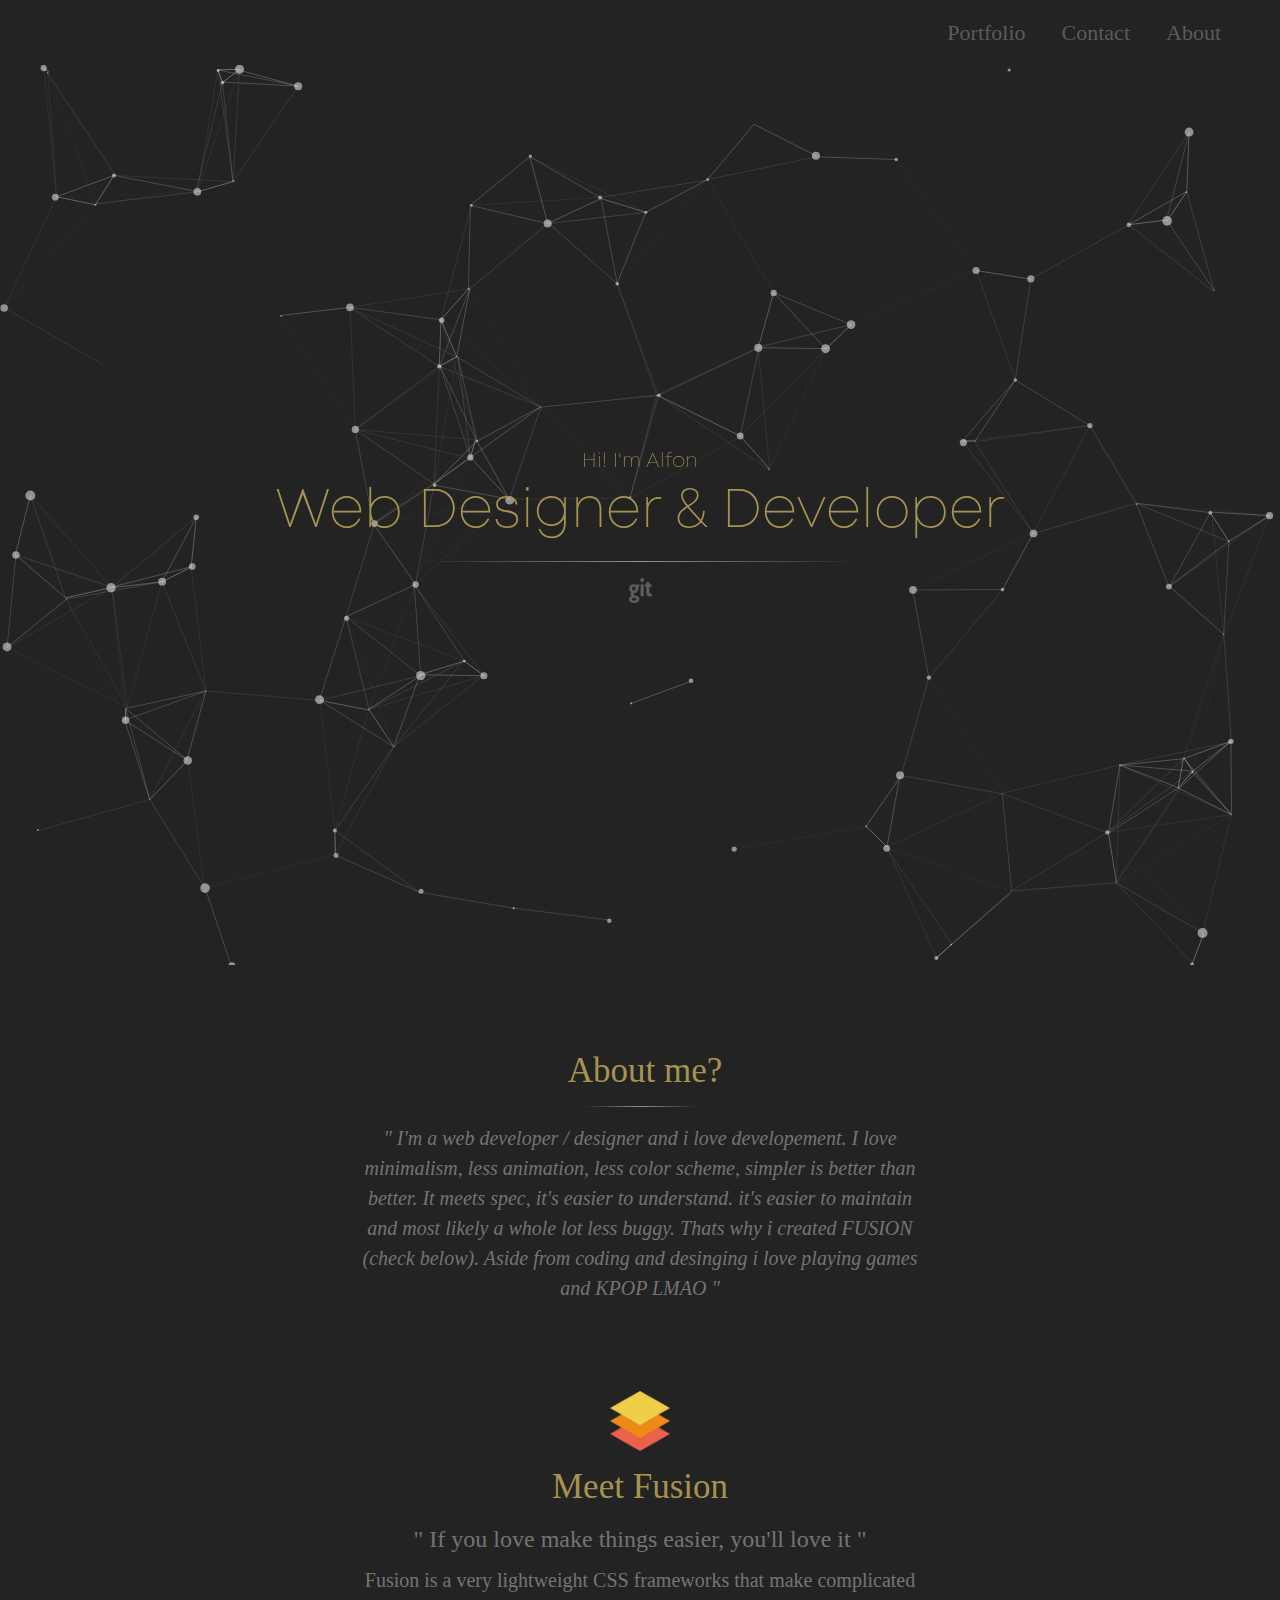
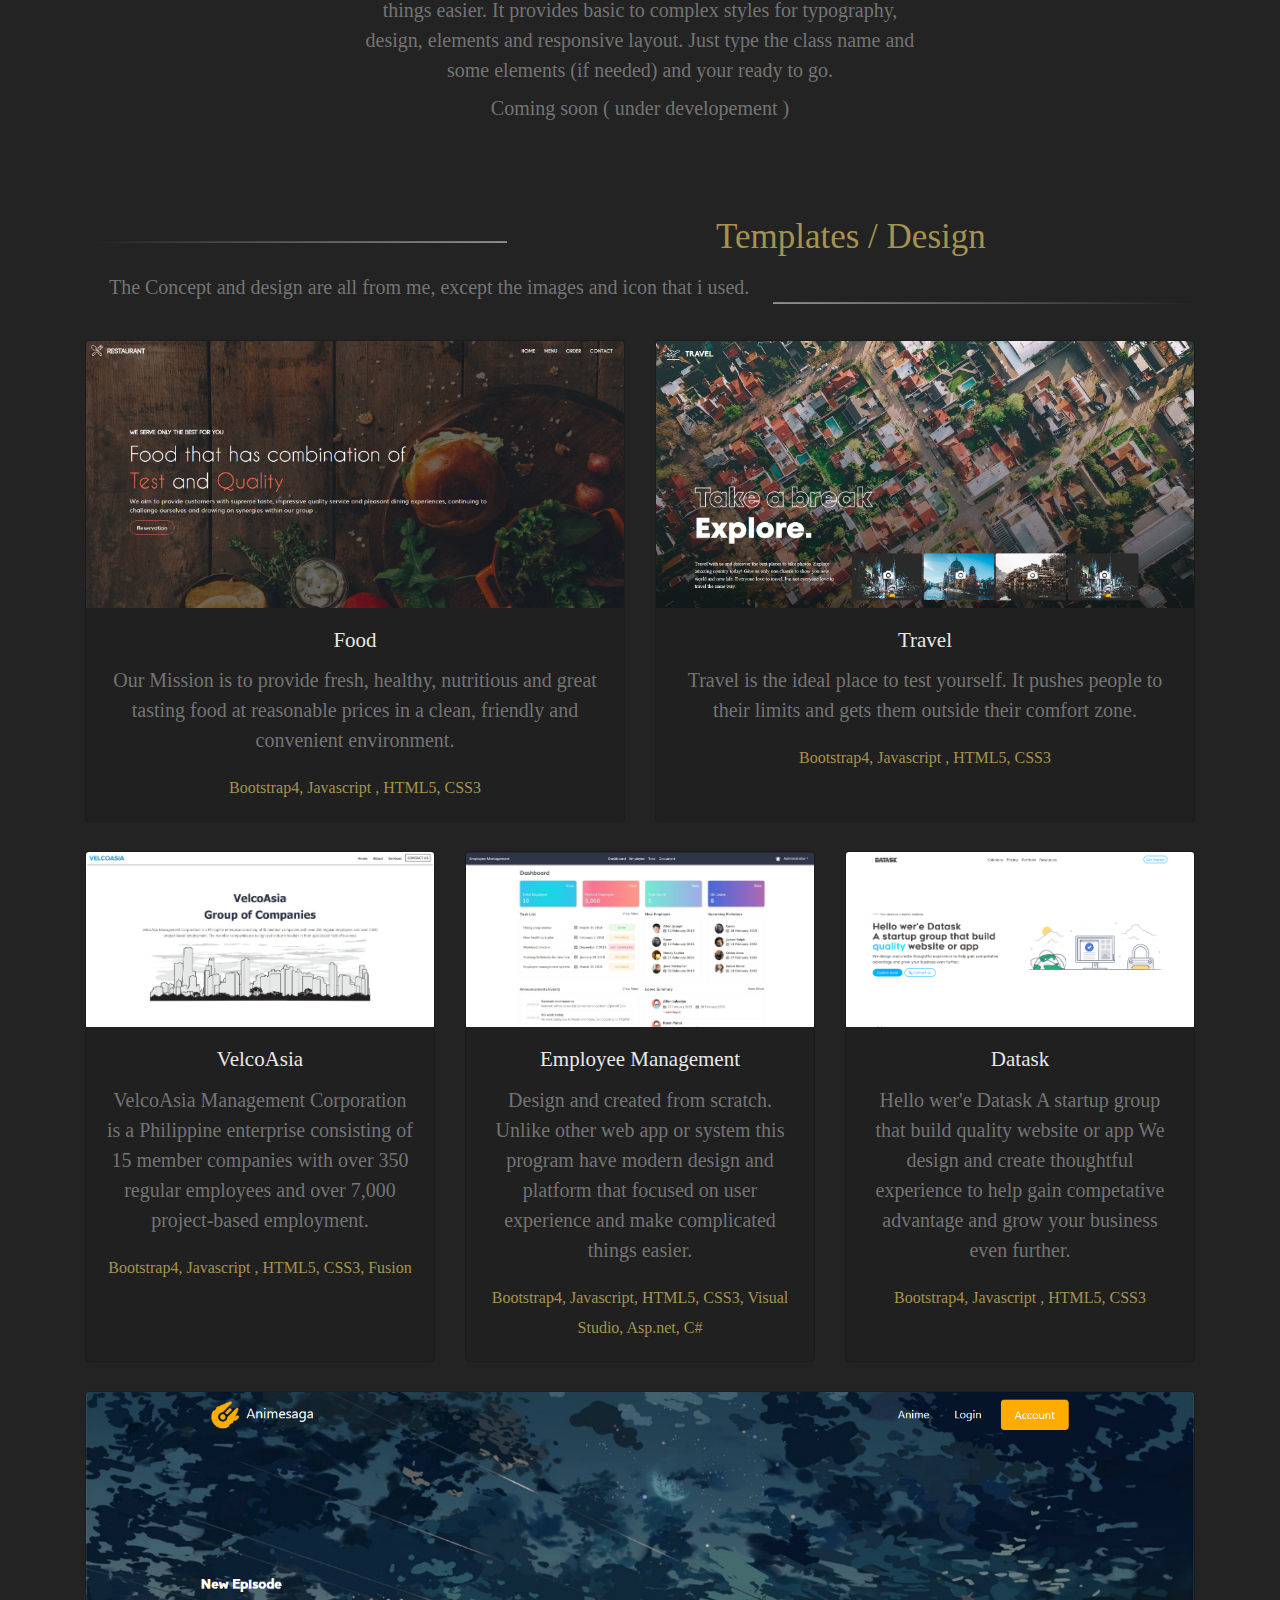
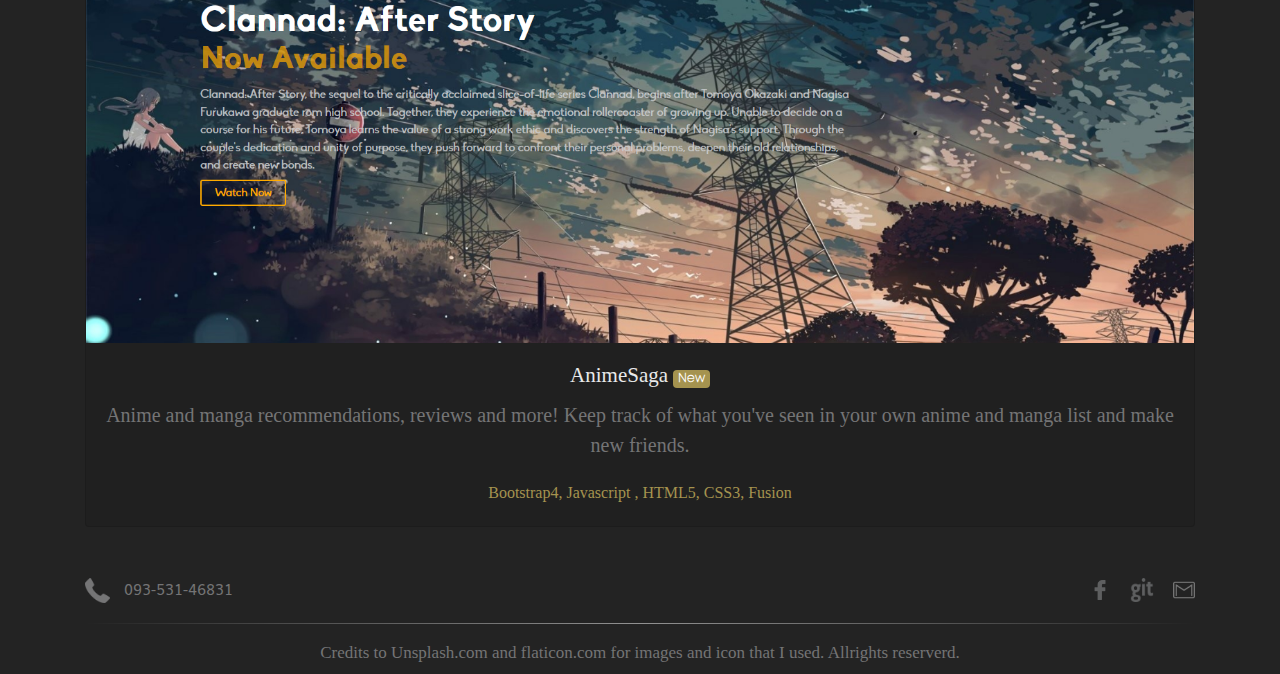
<file: index.html>
<!DOCTYPE html>
<html>
	<head>
		<meta charset="utf-8">
    	<meta http-equiv="X-UA-Compatible" content="IE=edge">
    	<meta name="viewport" content="width=device-width, initial-scale=1">
		<link rel="stylesheet" type="text/css" href="Css/index.css">
		<script src="Script\jquery-3.3.1.min.js"></script>
		<link rel="stylesheet" type="text/css" href="Css/bootstrap.min.css">
		<link rel="stylesheet" type="text/css" href="Css/media.css">
		<link rel="stylesheet" type="text/css" href="Css/myown.css">
		<script src="Script\bootstrap.min.js"></script>
		<title>Welcome to fusion</title>
	</head>
<body>
	<div class="container-fluid" style="background: #232323;">
			<nav class="navbar navbar-expand-md sticky-top nav-light">
              <button class="navbar-toggler" data-toggle="navbar-collapse" data-target="#collapse">
                <span class="navbar-toggler-icon"></span>
              </button>
            <div class="collapse navbar-collapse" id="collapse">
              <div class="col2 ml-auto">
                <ul class="nav navbar-nav">
                    <li><a class="nav-link btnportfolio" href="#Portfolio" target="_self" style="margin-right: 20px;color:#5b5b5b;">Portfolio</a></li>
                    <li><a class="nav-link btncontact" href="#contact" style="margin-right: 20px;color:#5b5b5b;">Contact</a></li>
                    <li><a class="nav-link btnabout" href="#about" style="margin-right: 20px;color:#5b5b5b;">About</a></li>
                </ul>
              </div>
          </nav>
	</div>
	<div class="container-fluid maincontainer"id="particles-js">
		<div class="container" style="z-index: 1"	>
			<div class="row">
				<div class="col-lg-12">
					<label class="lblwelcome"><span class="lbltitle">Hi! I'm Alfon</span> <br><span class="lblwelcome1">Web Designer & Developer</span></label>
					<hr class="hr1">
				</div>
				
			</div>
			<div class="row" style="z-index: 1">
				<div class="col-lg-12" style="text-align: center;" style="z-index: 1">
					<img src="Image/github.png" class="img-fluid" style="width: 25px;cursor: pointer;">
				</div>
			</div>
		</div>
	</div>
	<div class="container-fluid" id="about">
		<div class="container"  style="margin-top:80px;">
			<div class="row">
				<div class="col-lg-12 text-center">
					<label class="lblaboutme">About me?</label><br>
					<hr class="hr1" style="width: 10%;margin-top: 0px;">
					<label class="lblaboutmesub">" I'm a web developer / designer and i love developement. I love minimalism, less animation, less color scheme, simpler is better than better.
					It meets spec, it's easier to understand. it's easier to maintain and most likely a whole lot less buggy. Thats why i created FUSION (check below).
				 Aside from coding and desinging i love playing games and KPOP LMAO "</label>
				</div>
			</div>
		</div>
	</div>
	<div class="container-fluid" id="Portfolio">
		<div class="container" style="margin-top: 80px;">
			<div class="row">
				<div class="col-lg-12 text-center">
					<img src="Image/layers.png" class="img-fluid" style="width: 60px; margin-bottom: 10px;"><br>
					<label class="lblmeet">Meet Fusion</label><br>
					<label class="lblwhatisfusion">" If you love make things easier, you'll love it "</label><br>
					<label class="lblwhatisfusion1">Fusion is a very lightweight CSS frameworks that make complicated things easier.
						It provides basic to complex styles for typography, design, elements and responsive layout. Just type the class name and some elements
						(if needed) and your ready to go.</label><br>
					<label class="lblcomingsoon">Coming soon ( under developement )</label>
				</div>
			</div>
		</div>
	</div>
	<div class="container-fluid">
		<div class="container text-center"  style="margin-top: 80px;">
			<div class="row">
				<div class="col-lg-12">
					<div class="divider">
						<hr class="left"/><label class="lbltemplates">Templates / Design</label><hr class="right" />
					</div>
					<label class="lblconcept">The Concept and design are all from me, except the images and icon that i used.</label>
				</div>
			</div>
			<div class="row"  style="margin-top: 20px;">
				<div class="col-lg-12">
					<div class="card-deck">
					  <div class="card">
					    <a href="https://codepurse.github.io/Food/"><img class="card-img-top img-food" src="Image/food.png" alt="Card image cap" style="cursor: pointer;"></a>
					   	<div class="card-body">
					      <h5 class="card-title">Food</h5>
					      <p class="card-text">Our Mission is to provide fresh, healthy, nutritious and great tasting food at reasonable prices in a clean, friendly and convenient environment. </p>
					      <p class="card-text"><small class="text-muted" style="color: #a5934f !important">Bootstrap4, Javascript , HTML5, CSS3</small></p>
					    </div>
					  </div>
					  <div class="card">
					    <img class="card-img-top img-travel" src="Image/travel.jpg" alt="Card image cap">
					    <div class="card-body">
					      <h5 class="card-title">Travel</h5>
					      <p class="card-text">Travel is the ideal place to test yourself. It pushes people to their limits and gets them outside their comfort zone.</p>
					      <p class="card-text"><small class="text-muted" style="color: #a5934f !important">Bootstrap4, Javascript , HTML5, CSS3</small></p>
					    </div>
					  </div>
					</div>
				</div>
			</div>
			<div class="row" style="margin-top:29px;">
				<div class="col-lg-12">
					<div class="card-deck">
					  <div class="card">
					    <a href="https://codepurse.github.io/VelcoAsia/"><img class="card-img-top img-velco" src="Image/VelcoAsia.png" alt="Card image cap"></a>
					    <div class="card-body">
					      <h5 class="card-title">VelcoAsia</h5>
					      <p class="card-text">VelcoAsia Management Corporation is a Philippine enterprise consisting of 15 member companies with over 350 regular employees and over 7,000 project-based employment. </p>
					      <p class="card-text"><small class="text-muted" style="color: #a5934f !important">Bootstrap4, Javascript , HTML5, CSS3, Fusion</small></p>
					    </div>
					  </div>
					  <div class="card">
					    <img class="card-img-top  img-employee" src="Image/employee.jpg" alt="Card image cap">
					    <div class="card-body">
					      <h5 class="card-title">Employee Management</h5>
					      <p class="card-text">Design and created from scratch. Unlike other web app or system this program have modern design and platform that focused on user experience and make complicated things easier.</p>
					      <p class="card-text"><small class="text-muted" style="color: #a5934f !important">Bootstrap4, Javascript, HTML5, CSS3, Visual Studio, Asp.net, C#</small></p>
					    </div>
					  </div>
					  <div class="card">
					   <a href="https://codepurse.github.io/Datask/"> <img class="card-img-top img-datask" src="Image/datask.png" alt="Card image cap" style="cursor: pointer;"></a>
					    <div class="card-body">
					      <h5 class="card-title">Datask</h5>
					      <p class="card-text">Hello wer'e Datask
								A startup group that build quality website or app We design and create thoughtful experience to help gain competative advantage and grow your business even further.</p>
					      <p class="card-text"><small class="text-muted" style="color: #a5934f !important">Bootstrap4, Javascript , HTML5, CSS3</small></p>
					    </div>
					  </div>
					</div>
				</div>
			</div>
			<div class="row" style="margin-top:29px;">
				<div class="col-lg-12">
					<div class="card-deck">
					  <div class="card">
					    <a href="#"><img class="card-img-top img-anime" src="Image/anime.png" alt="Card image cap"></a>
					    <div class="card-body">
					      <h5 class="card-title">AnimeSaga <span class="badge badge-secondary" style="font-family: Mont DEMOlight;font-size: 12px;background-color: #a5934f">New</span></h5>
					      <p class="card-text">Anime and manga recommendations, reviews and more! Keep track of what you've seen in your own anime and manga list and make new friends. </p>
					      <p class="card-text"><small class="text-muted" style="color: #a5934f !important">Bootstrap4, Javascript , HTML5, CSS3, Fusion</small></p>
					    </div>
					  </div>
					</div>
				</div>
			</div>
		</div>
	</div>
	<div class="container-fluid">
		<div class="container" >
			<div class="row"  style="margin-top:50px;">
				<div class="col-lg-6 col-md-6 coltel" >
					<img src="Image/TEL.png" class="img-fluid" width="25px;">
					<label class="lbltel">093-531-46831</label>
				</div>
				<div class="col-lg-6 col-md-6 text-right colsocial">
					<img src="Image/facebook-logo.png" class="img-fluid" width="20px" style="cursor: pointer;margin-right: 15px;">
					<img src="Image/github.png" class="img-fluid" width="24px;" style="cursor: pointer;margin-right: 15px">
					<img src="Image/gmail.png" class="img-fluid" width="22px;" style="cursor: pointer;">
				</div>
			</div>
			<div class="row" >
				<div class="col-lg-12 text-center">
					<hr class="hr1" style="width:100%;">
					<label style="font-family: Madeleina Sans;color:#747475;font-size: 17px;" class="lblfooter ">Credits to Unsplash.com and flaticon.com for images and icon that I used. Allrights reserverd.</label>
				</div>
			</div>
		</div>
	</div>
	<script src="Script/particles.min.js"></script>
	<script src="Script/app.js"></script>
</body>
</html>
</file>
<file: Css/index.css>
body , html {
	width: 100%;
	height: 100vh;
	background-color: #232323;
	scroll-behavior: smooth;
}
.maincontainer {
	height: 100vh;
	background: #232323;
	padding: 0px;
	margin:0px;
}
#particles-js {
	height: 100%;
	z-index: -99999999;
	display: flex;
	justify-content: left;
	align-items: center;
	padding: 0px;
	margin:0px;
}
.lbltitle {
	width: 100%;
	font-size: 20px;
	text-shadow: 1px 1px 1px rgba(0,0,0,0.004);
	text-rendering: optimizeLegibility !important;
	-webkit-font-smoothing: antialiased !important;
	color: #a5934f;
}
.lblwelcome {
	font-family: Mont DEMOlight;
	font-weight: normal !important;
	font-size: 55px;
	width: 100%;
	text-align: center;
	color: #a5934f;
	background-color: transparent;
	line-height: 50px;
	text-shadow: 1px 1px 1px rgba(0,0,0,0.004);
	text-rendering: optimizeLegibility !important;
	-webkit-font-smoothing: antialiased !important;	
}
.hr1 {
	width: 40%;
	border: 0;
    height: 1px;
    background-image: linear-gradient(to right, rgba(0, 0, 0, 0), rgba(255, 255, 255, 0.50), rgba(0, 0, 0, 0));
}
.particles-js-canvas-el {
	position: absolute;
	padding: 0px;
	margin:0px;
}
.nav.navbar-nav {
	font-size: 22px;
}
.navbar {
	background: #232323;
	font-family: Madeleina Sans;
	color: #5b5b5b;
	text-shadow: 1px 1px 1px rgba(0,0,0,0.004);
	text-rendering: optimizeLegibility !important;
	-webkit-font-smoothing: antialiased !important;	
}
.btnportfolio:hover , .btnabout:hover  , .btncontact:hover  {
	color:#a5934f !important;
	cursor:pointer;
	transition: 0.2s;
}

.lblaboutme {
	color: #a5934f;
	font-family: Madeleina Sans;
	font-size: 35px;
	margin-left: 10px;
}
.lblaboutmesub {
	font-family: Madeleina Sans;
	font-size: 20px;
	color: #747475;
	font-style: italic;
	width: 50%;
}
.lblmeet {
	font-family: Madeleina Sans;
	color: #a5934f;
	font-size: 35px;
}
.lblwhatisfusion {
	font-family: Madeleina Sans;
	font-size: 24px;
	color: #747475;
}
.lblwhatisfusion1 {
	font-family: Madeleina Sans;
	font-size: 20px;
	color: #747475;
	width: 50%;
}
.lblcomingsoon {
	font-family: Madeleina Sans;
	font-size: 20px;
	color: #747475;
}
.lblworks {
	font-family: Madeleina Sans;
	color: #a5934f;
	font-size: 35px;
}


.card {
	background-color: #202020 !important;
}
.card-title {
	color:#e8e9ea;
	font-family: Madeleina Sans;
	font-size: 21px;
}
.img-food, .img-travel, .img-velco, .img-employee, .img-datask {
	filter: brightness(100%);
	transition: all 0.3s;
}
.img-food:hover, .img-travel:hover, .img-velco:hover, .img-employee:hover, .img-datask:hover {
	filter: brightness(50%);
}
.card-text {
	font-family: Madeleina Sans;
	color: #747475;
	font-size: 20px;	
}
.text-muted {
	font-family: Madeleina Sans !important;
	color:#a5934f !important;
}
.divider {
	width:100%;
	text-align:center;
}

.divider hr {
	margin-left:auto;
	margin-right:auto;
	width:38%;
}
.left {
	float:left;
	margin-top: 30px;
	background-image: linear-gradient(to right, rgba(0, 0, 0, 0), rgba(255, 255, 255, 0.50));
	height: 1px;
}

.right {
	float:right;
	margin-top: 30px;
	background-image: linear-gradient(to right, rgba(255, 255, 255, 0.50), rgba(0, 0, 0, 0));
	height: 1px;
}
.lbltemplates {
	font-family: Madeleina Sans;
	color: #a5934f;
	font-size: 35px;
}
.lblconcept {
	font-family: Madeleina Sans;
	color: #747475;
	font-size: 20px;
	text-align: center;
}
.lbltel {
	font-family: muli;
	color: #747475;
	font-size: 15px;
	margin-left: 10px;
}
</file>
<file: Css/media.css>
@media screen and (max-width: 450px) {
  .lblwelcome {
  	font-size: 40px;
    width: 100%;
  }
  .lblwelcome1 {
    font-size: 35px;
  }
  .lblwhat {
  	width: 100%;
  }
  .btncoming {
  	margin-top: 10px;
  }
  .lblall {
  	width: 100%;
  }
  .btn-rounded {
    margin:auto;
  }
  .button {
    display: inline-block;
    width: 100%;
    margin-top:10px;
    margin-bottom: 10px;
  }
  .lblaboutmesub {
    width: 100%;
  }
  .lblwhatisfusion {
    font-size: 23px;
  }
  .lblwhatisfusion1 {
    width: 100%;
  }
}

@media screen and (max-width: 760px) {
  .lblwelcome {
    width: 100%;
  }
  .lblwhat {
    width: 100%;
  }
  .lblall {
    width: 100%;
  }
  .lblaboutmesub {
    width: 100%;
  }
  .lblwhatisfusion1 {
    width: 100%;
  }
  .lblfooter {
    text-align: center;
  }
  .coltel, .colsocial {
    text-align: center !important;
    vertical-align: middle;
    margin-top: 10px;
    margin-bottom: 10px;
  }
}

@media screen and (max-width: 982px) {
  .divider hr {
    width: 100% !important;
    background-image: linear-gradient(to right, rgba(0, 0, 0, 0), rgba(255, 255, 255, 0.50), rgba(0, 0, 0, 0));
    padding: 0px;
  }
}


@font-face {
  font-family: "Retronoid";
  src: url("../Font/retronoid/Retronoid.ttf");
  src:
  url("../Font/retronoid/Retronoid.otf") format("opentype");
}
@font-face {
  font-family: "Muli";
  src: url("../Font/Muli/muli/Muli.ttf");
}
@font-face {
  font-family: "Mont DEMO";
  src: url("../Font/mont/Mont-HeavyDEMO.otf") format("opentype");
}
@font-face {
  font-family: "Mont DEMOlight";
  src: url("../Font/mont/Mont-ExtraLightDEMO.otf") format("opentype");
}
</file>
<file: Css/myown.css>
.button {
	overflow: hidden;
	padding: 8px 30px;
	color:#424242;
	font-family: Segoe UI;
	font-size: 15px;
	border: 1px solid #e5e5e5;
	background-color: #f4f5f5;
	cursor: pointer;
	border-radius: 5px;
	-webkit-font-smoothing: antialiased;
	-webkit-text-stroke: 0.10px;
	transition: 0.2s;
}
.button:hover {
	background-image: linear-gradient(to bottom,rgba(255,255,255,.09) 0%,rgba(0,0,0,.09) 100%);
}
.button-disabled {
	padding: 8px 20px;
	color:#b5b5b5;
	font-family: Segoe UI;
	font-size: 15px;
	border: 1px solid #e5e5e5;
	background-color: #f4f5f5;
	border-radius: 5px;
	-webkit-font-smoothing: antialiased;
	-webkit-text-stroke: 0.10px;
	background-image: linear-gradient(to bottom,rgba(255,255,255,.09) 0%,rgba(0,0,0,.09) 100%);
	cursor:not-allowed; 
}
.button-white {
	background-color: white;
	border:0px;
	box-shadow: 2px 4px 10px #e4e4e4;
  	appearance: none;
}
.button-white:hover {
	background-image: none;
    background-color: #e1e2e2;
    color:#424242;
    box-shadow: 2px 4px 15px #e4e4e4;
}
.button-caution {
	background-color: #ff1744;
	box-shadow: 2px 4px 10px #e4e4e4;
  	appearance: none;
  	color:white;
  	border:1px solid #ff1744;
}
.button-caution:hover {
	background-image: none;
    box-shadow: 2px 5px 15px #e4e4e4;
}
.button-caution {
	background-color: #ff1744;
	border:0px;
	box-shadow: 2px 4px 10px #e4e4e4;
  	appearance: none;
  	color:white;
}
.button-caution:hover {
	background-image: none;
    box-shadow: 2px 5px 15px #e4e4e4;
    background-color: #f50057;
}
.button-warning {
	background-color: #ffee58;
	border:0px;
	box-shadow: 2px 4px 10px #e4e4e4;
  	appearance: none;
  	color:white;
}
.button-warning:hover {
	background-image: none;
	background-color: #ffeb3b;
    box-shadow: 2px 5px 15px #e4e4e4;
}
.button-info {
	background-color: #00e676;
	border:0px;
	box-shadow: 2px 4px 10px #e4e4e4;
  	appearance: none;
  	color:white;
}
.button-info:hover {
	background-image: none;
	background-color: #00c853;
    box-shadow: 2px 5px 15px #e4e4e4;
}
.button-primary {
	background-color: #0091ea;
	border:0px;
	box-shadow: 2px 4px 10px #e4e4e4;
  	appearance: none;
  	color:white;
}
.button-primary:hover {
	background-image: none;
	background-color: #0277bd;
    box-shadow: 2px 5px 15px #e4e4e4;
}
.button-orange {
	background-color: #ff5722;
	border:0px;
	box-shadow: 2px 4px 10px #e4e4e4;
  	appearance: none;
  	color:white;
}
.button-orange:hover {
	background-image: none;
	background-color: #e64a19;
    box-shadow: 2px 5px 15px #e4e4e4;
}
.button-black {
	background-color: #212121;
	border:0px;
	box-shadow: 2px 4px 10px #e4e4e4;
  	appearance: none;
  	color:white;
}
.button-black:hover {
	background-image: none;
	background-color: #000000;
    box-shadow: 2px 5px 15px #e4e4e4;
}
.button-grey {
	background-color: #757575;
	border:0px;
	box-shadow: 2px 4px 10px #e4e4e4;
  	appearance: none;
  	color:white;
}
.button-grey:hover {
	background-image: none;
	background-color: #424242;
    box-shadow: 2px 5px 15px #e4e4e4;
}


/* transparent button */
.button-white.transparent {
	background-color: transparent;
	border:1px solid #ccc;
}
.button-white.transparent:hover {
	background-color: #ccc;
	border:1px solid #ccc;
	color:white;
	box-shadow: 1px 1px 10px #ccc;
}
.button-caution.transparent {
	background-color: transparent;
	border:1px solid #ff1744;
	color:#ff1744;
}
.button-caution.transparent:hover {
	background-color: #ff1744;
	border:1px solid #ff1744;
	color:white;
	box-shadow: 1px 1px 10px #ff1744;
}
.button-warning.transparent {
	background-color: transparent;
	border:1px solid #ffee58;
	color:#ffee58;
}
.button-warning.transparent:hover {
	background-color: #ffee58;
	border:1px solid #ffee58;
	color:white;
	box-shadow: 1px 1px 10px #ffee58;
}
.button-info.transparent {
	background-color: transparent;
	border:1px solid #00e676;
	color:#00e676;
}
.button-info.transparent:hover {
	background-color: #00e676;
	border:1px solid #00e676;
	color:white;
	box-shadow: 1px 1px 10px #00e676;
}
.button-primary.transparent {
	background-color: transparent;
	border:1px solid #0091ea;
	color:#0091ea;
}
.button-primary.transparent:hover {
	background-color: #0091ea;
	border:1px solid #0091ea;
	color:white;
	box-shadow: 1px 1px 10px #0091ea;
}
.button-orange.transparent {
	background-color: transparent;
	border:1px solid #ff5722;
	color:#ff5722;
}
.button-orange.transparent:hover {
	background-color: #ff5722;
	border:1px solid #ff5722;
	color:white;
	box-shadow: 1px 1px 10px #ff5722;
}
.button-black.transparent {
	background-color: transparent;
	border:1px solid #212121;
	color:#212121;
}
.button-black.transparent:hover {
	background-color: #212121;
	border:1px solid #212121;
	color:white;
	box-shadow: 1px 1px 10px #212121;
}
.button-grey.transparent {
	background-color: transparent;
	border:1px solid #757575;
	color:#757575;
}
.button-grey.transparent:hover {
	background-color: #757575;
	border:1px solid #757575;
	color:white;
	box-shadow: 1px 1px 10px #757575;
}




/* button group */
.button-group button {
  padding: 10px 24px; /* Some padding */
  cursor: pointer; /* Pointer/hand icon */
  float: left; /* Float the buttons side by side */
  border-radius: 0px;
}
.button-group-vertical button{
	display: block;
	border-radius: 0px;
	cursor: pointer;
}
.button-group:after {
  content: "";
  clear: both;
  display: table;
}



/* button effects */
.slight-rounded {
	border-radius: 50px;
}
.rounded {
	border-radius:50%;
	justify-content: center;
	align-items: center;
	padding:30px;
}
.btn-fluid {
	width: 100%;
}




/* Text input */

.text-input {
	border-radius: 5px;
	padding:10px 15px;
	border: 1px solid #ccc;
	color:#424242;
	width: 200px;
}
.text-input:focus {
	border-color:#29b6f6;
	box-shadow: 0px 0px 5px #29b6f6;
}
.text-input.error {
	color:#c4001d;
	border:1px solid #ff8a80;
	background-color: #ff8a80;
	outline: none;
	box-shadow: none;
}

.form-input {
	padding: 20px;
	display: block;
	position: relative;
	width: auto;
	height: auto;
	background-color: white;
}
.text-google-label {
	display: block;
	position: relative;
	top: -20px;
	left: 0px;
	z-index: 1;
	transition: all 0.3s ease-out;
	color:#424242;
	font-family: helvetica;
	font-size: 16px;
}
.text-google {
	display: block;
	position: relative;
	background: none;
	z-index: 2;
	border: none;
	border-bottom: 1px solid #ddd;
	width: 100%;
	font-size: 16px;
}

.text-google:focus , .text-google:valid{
	outline:none;
	border-bottom: 1px solid #0091ea;
}
.text-google:focus + .text-google-label , .text-google:valid + .text-google-label{
	top:-40px;
	font-size: 11px;
	color:#0091ea;
}


/* text shadow */

.shadow-3d-1 {
	 position: relative;
    text-transform: uppercase;
    text-shadow: -15px 5px 20px #ced0d3;
    color: white;
    letter-spacing: -0.05em;
    user-select: none;
    text-transform: uppercase;
    font-size: 40px;
    transition: all 0.25s ease-out;
}
.shadow-3d-1 {
	text-shadow: -16px 6px 15px #ced0d3;
}
.shadow-3d-2 {
	color: #202020;
	text-transform: uppercase;
	letter-spacing: -2px;
}
.shadow-3d-2 span {
	display: block;
  	margin: 11px 0 17px 0;
	font-size: 80px;
	line-height: 80px;
	color: #f1ebe5;
	text-shadow: 0 13.36px 8.896px #c4b59d,0 -2px 1px #fff;
	letter-spacing: -4px;
}
.shadow-3d-3 {
	text-shadow: 6px 6px 0px rgba(0,0,0,0.2);
	font-size: 50px;
}


/* image */
.responsive-image {
	width: 100%;
	height: auto;
}
.grayscale-color img {
	filter: grayscale(100%);
	-webkit-filter: grayscale(100%);
	-webkit-transition: all 1s ease;
}
.grayscale-color img:hover {
	filter: grayscale(0%);
	filter: gray;
	-webkit-filter: grayscale(0%);
	filter: none;
	transition: 1s ease;
}
.fade-in img {
	opacity:0.5;
	transition: 1s ease;
}
.fade-in img:hover {
	opacity:1;
	transition: 1s ease
}
.shrink img {
	transition: 1s ease;
}
.shrink img:hover {
	-webkit-transform: scale(0.8);
	-ms-transform: scale(0.8);
	transform: scale(0.8);
	transition: 1s ease;
}
.expand img {
	transition: 1s ease;
}
.expand img:hover {
	-webkit-transform: scale(1.2);
	-ms-transform: scale(1.2);
	transform: scale(1.2);
	transition: 1s ease;
}

.blur img{
	transition: 1s ease;
}

.blur img:hover {
	-webkit-filter: blur(5px);
	transition: 1s ease;
}


/* CheckBox */
.check-box {
	padding: 10px;
	margin:auto;
}
.chkbox {
	display: none;
}
.chkbox + .chkbox-label {
  display: block;
  position: relative;
  padding-left: 35px;
  margin-bottom: 20px;
  font: 14px/20px 'Open Sans', Arial, sans-serif;
  color: #424242;
  cursor: pointer;
  -webkit-user-select: none;
  -moz-user-select: none;
  -ms-user-select: none
}
.chkbox + .chkbox-label:last-child {
	margin-bottom: 0;
}
.chkbox + .chkbox-label:before {
	content: '';
  display: block;
  width: 20px;
  height: 20px;
  border: 1px solid #424242;
  position: absolute;
  left: 0;
  top: 0;
  opacity: .6;
  -webkit-transition: all .12s, border-color .08s;
  transition: all .12s, border-color .08s;
  color:red;
}
.chkbox:checked + .chkbox-label:before {
	width: 10px;
  top: -5px;
  left: 5px;
  border-radius: 0;
  opacity: 1;
  border-top-color: transparent;
  border-left-color: transparent;
  -webkit-transform: rotate(45deg);
  transform: rotate(45deg);
  color:black;
}



/* tooltip */

.tool-tip {
	display: inline-block;
	transition: all 0.3s ease-in-out;
}
.tooltip {
	visibility: hidden;
	z-index: 1;
	opacity: .40;
	width: auto;
	padding: 0px 20px;
	background: #333;
	color: #E086D3;
	position: absolute;
	top:-200%;
	left: -25%;
	border-radius: 9px;
	font: 16px;
	transform: translateY(4px);
	transition: all 0.3s ease-in-out;
	box-shadow: 0 0 3px rgba(56, 54, 54, 0.86);
	text-align: center;
}
.tooltip::after {
  content: " ";
  width: 0;
  height: 0;
  border-style: solid;
  border-width: 12px 12.5px 0 12.5px;
  border-color: #333 transparent transparent transparent;
  position: absolute;
  left: 40%;
}
.tool-tip:hover .tooltip{
  visibility: visible;
  transform: translateY(-4px);
  opacity: 1;
  transition: .3s linear;
  animation:  1s ease-in-out infinite  alternate;
}
.top:hover {
	transform: translateY(-4px);  
}





/* Grid System */
.full-container {
	width:100%;
	padding-left: 15px;
	padding-right: 15px;
	margin-left: auto;
	margin-right: auto;
}
.container {
	
}
</file>
